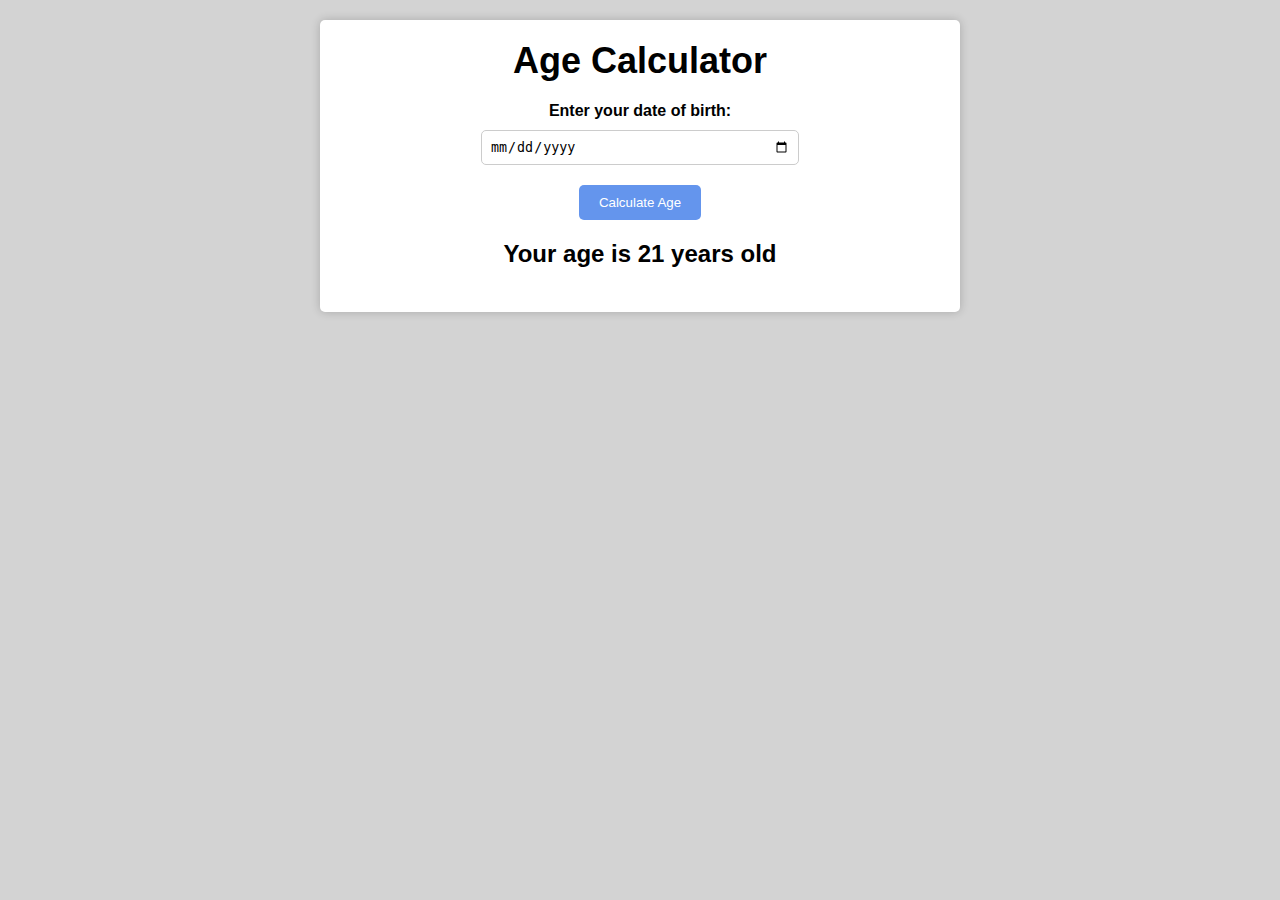
<file: age-calculator-app/index.html>
<!DOCTYPE html>
<html lang="en">
    <head>
        <meta charset="UTF-8" />
        <meta name="viewport" content="width=device-width, initial-scale=1.0" />
        <title>Age Calculator</title>
        <link rel="stylesheet" href="style.css" />
    </head>
    <body>
        <div class="container">
            <h1>Age Calculator</h1>
            <div class="form">
                <label for="birthdate">Enter your date of birth:</label>
                <input type="date" id="birthdate" name="birthdate" />
                <button id="btn">Calculate Age</button>
                <p id="result">Your age is 21 years old</p>
            </div>
        </div>
        <script src="index.js"></script>
    </body>
</html>
</file>
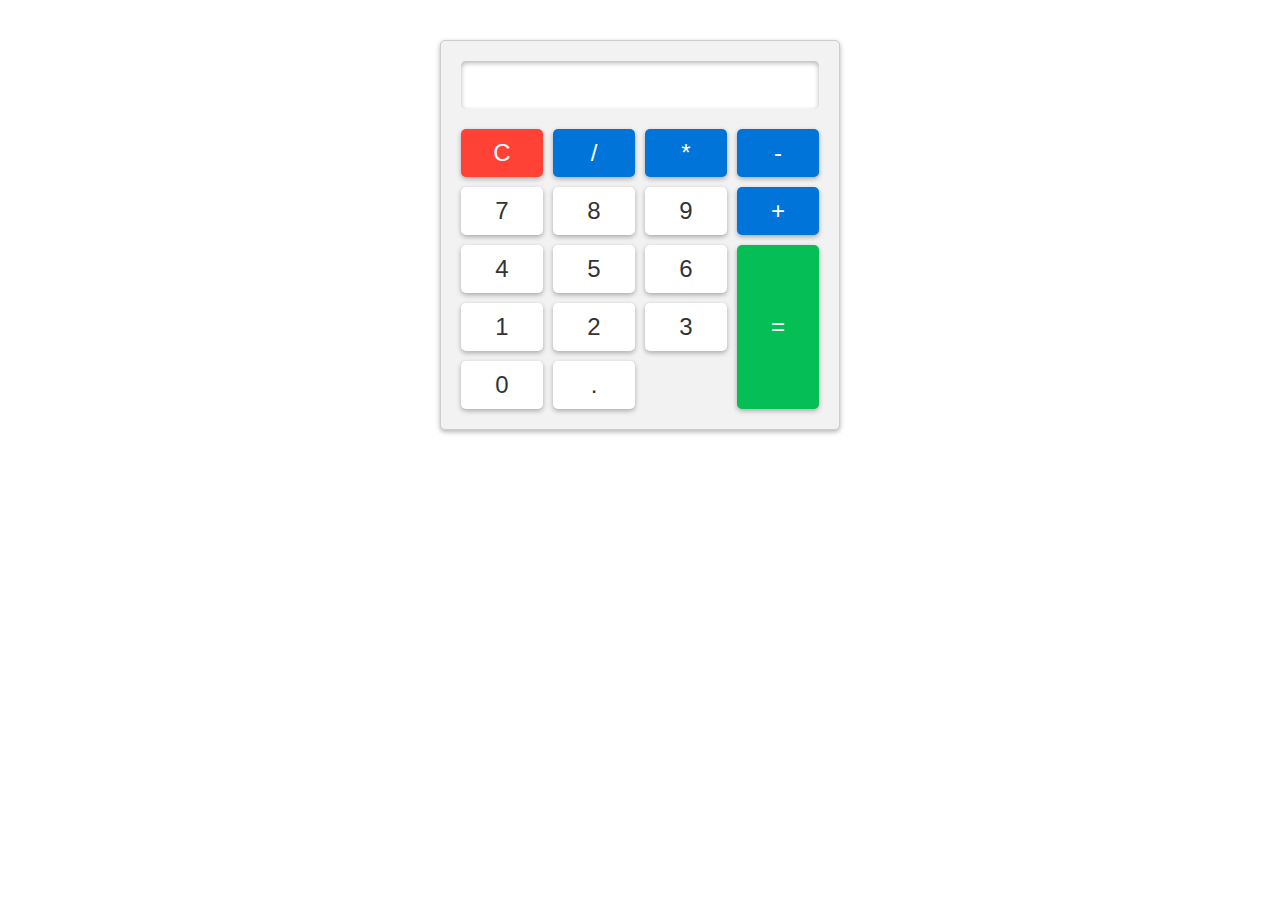
<file: calculator-app/index.html>
<!DOCTYPE html>
<html lang="en">
    <head>
        <meta charset="UTF-8" />
        <meta name="viewport" content="width=device-width, initial-scale=1.0" />
        <title>Calculator-App</title>
        <link rel="stylesheet" href="style.css" />
    </head>
    <body>
        <div class="calculator">
            <input type="text" id="result" readonly />
            <div class="buttons">
                <button class="clear">C</button>
                <button class="operator">/</button>
                <button class="operator">*</button>
                <button class="operator">-</button>
                <button class="number">7</button>
                <button class="number">8</button>
                <button class="number">9</button>
                <button class="operator">+</button>
                <button class="number">4</button>
                <button class="number">5</button>
                <button class="number">6</button>
                <button class="equals">=</button>
                <button class="number">1</button>
                <button class="number">2</button>
                <button class="number">3</button>
                <button class="number">0</button>
                <button class="decimal">.</button>
            </div>
        </div>
        <script src="index.js"></script>
    </body>
</html>
</file>
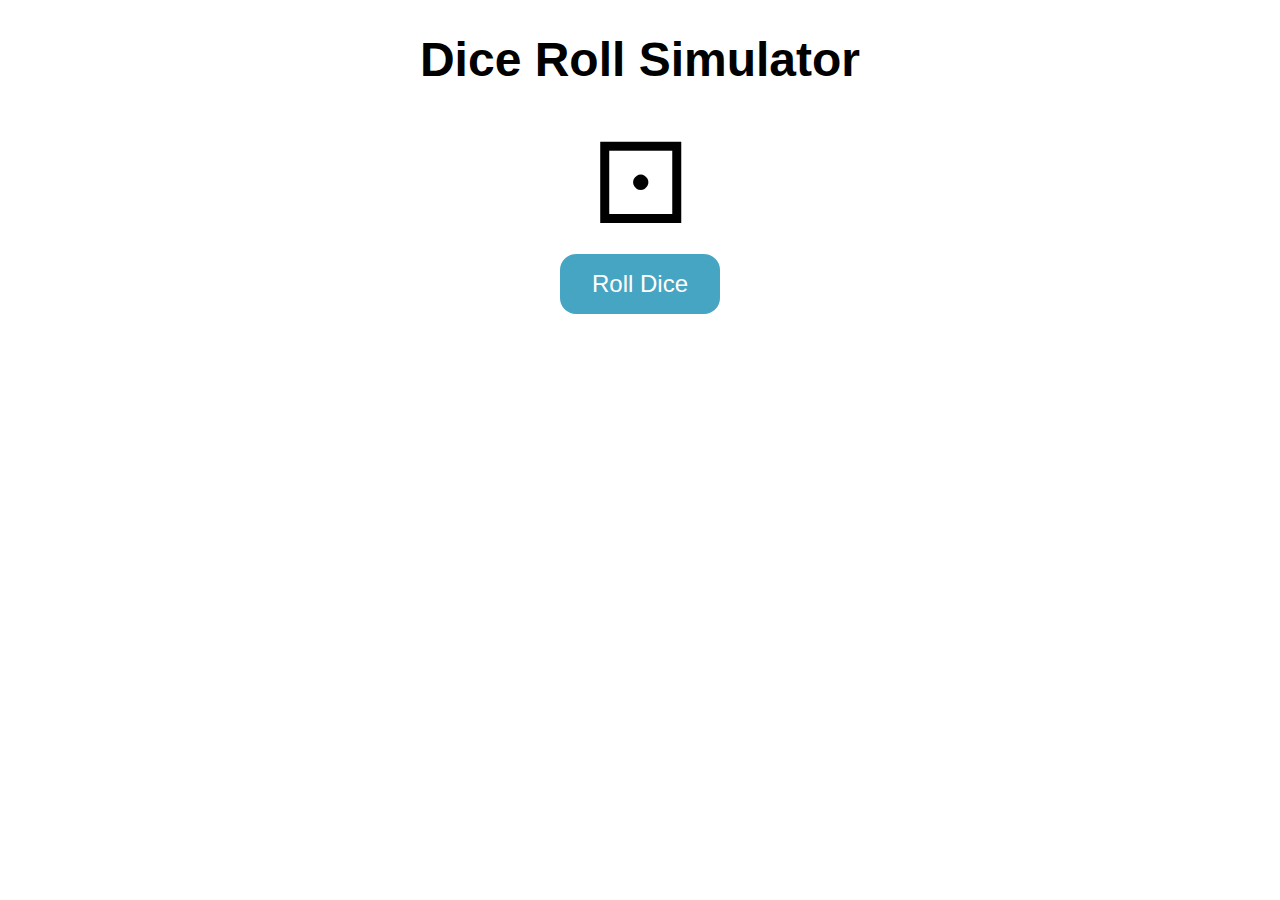
<file: dice-roll-app/index.html>
<!DOCTYPE html>
<html lang="en">
    <head>
        <meta charset="UTF-8" />
        <meta name="viewport" content="width=device-width, initial-scale=1.0" />
        <title>Dice Roll App</title>
        <link rel="stylesheet" href="style.css" />
    </head>
    <body>
        <h1>Dice Roll Simulator</h1>
        <div class="dice" id="dice">&#9856</div>
        <button id="roll-button">Roll Dice</button>
        <ul id="roll-history">
        </ul>
        <script src="index.js"></script>
    </body>
</html>
</file>
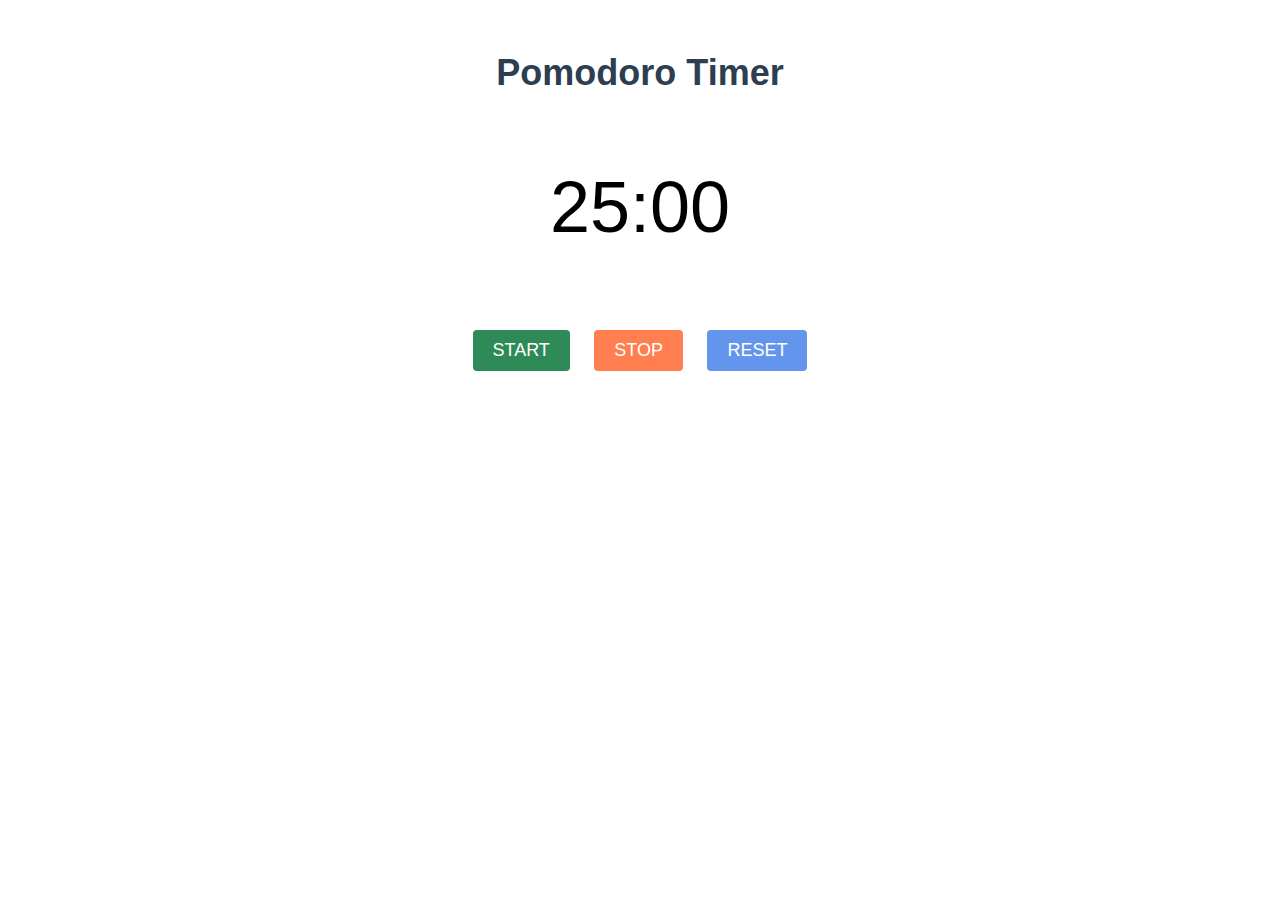
<file: pomodoro-app/index.html>
<!DOCTYPE html>
<html lang="en">
    <head>
        <meta charset="UTF-8" />
        <meta name="viewport" content="width=device-width, initial-scale=1.0" />
        <title>Pomodoro Timer</title>
        <link rel="stylesheet" href="style.css" />
    </head>
    <body>
        <div class="container">
            <h1 class="title">Pomodoro Timer</h1>
            <p class="timer" id="timer">25:00</p>
            <div class="button-wrapper">
                <button id="start">Start</button>
                <button id="stop">Stop</button>
                <button id="reset">Reset</button>
            </div>
        </div>
        <script src="index.js"></script>
    </body>
</html>
</file>
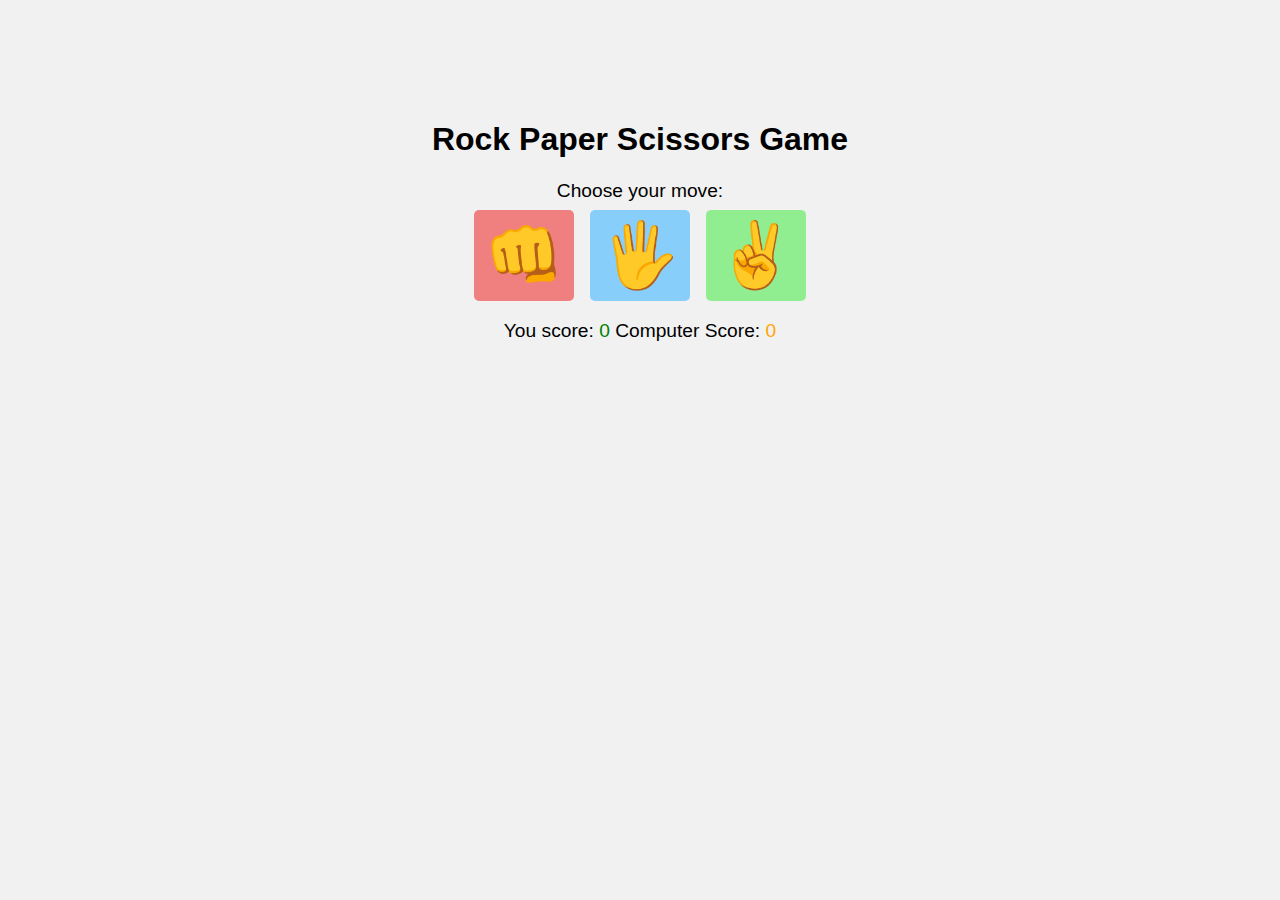
<file: rock-paper-scissors-app/index.html>
<!DOCTYPE html>
<html lang="en">
    <head>
        <meta charset="UTF-8" />
        <meta name="viewport" content="width=device-width, initial-scale=1.0" />
        <title>Rock Paper Scissors</title>
        <link rel="stylesheet" href="style.css" />
    </head>
    <body>
        <h1>Rock Paper Scissors Game</h1>
        <p>Choose your move:</p>
        <div class="buttons">
            <button id="rock">&#x1F44A;</button>
            <button id="paper">&#x1f590;</button>
            <button id="scissors">&#x270C;</button>
        </div>
        <p id="result"></p>
        <p id="scores">
            You score: <span id="user-score">0</span> Computer Score:
            <span id="computer-score">0</span>
        </p>
        <script src="index.js"></script>
    </body>
</html>
</file>
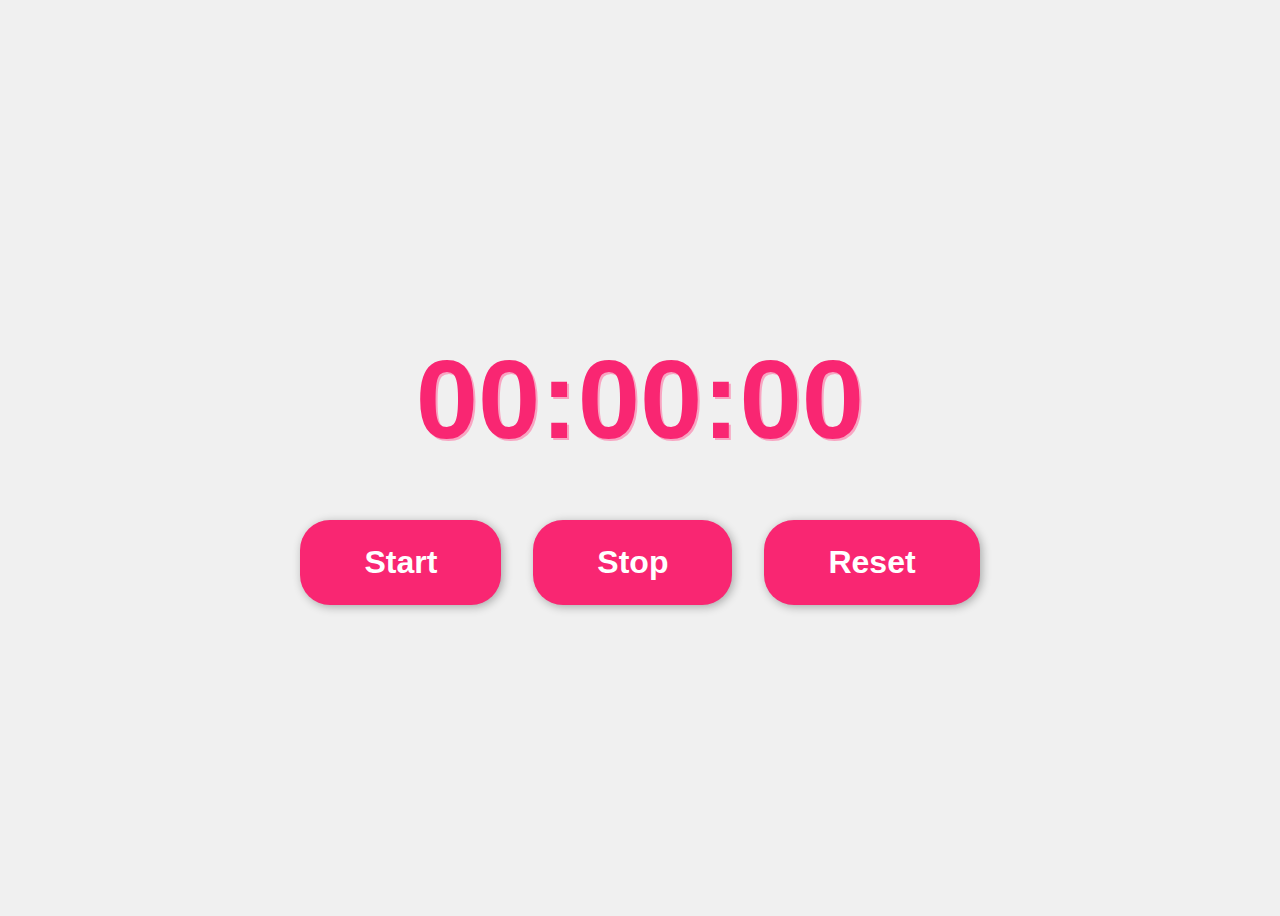
<file: stopwatch-app/index.html>
<!DOCTYPE html>
<html lang="en">
    <head>
        <meta charset="UTF-8" />
        <meta name="viewport" content="width=device-width, initial-scale=1.0" />
        <title>Stopwatch App</title>
        <link rel="stylesheet" href="style.css" />
    </head>
    <body>
        <div id="timer">00:00:00</div>
        <div id="buttons">
            <button id="start">Start</button>
            <button id="stop">Stop</button>
            <button id="reset">Reset</button>
        </div>

        <script src="index.js"></script>
    </body>
</html>
</file>
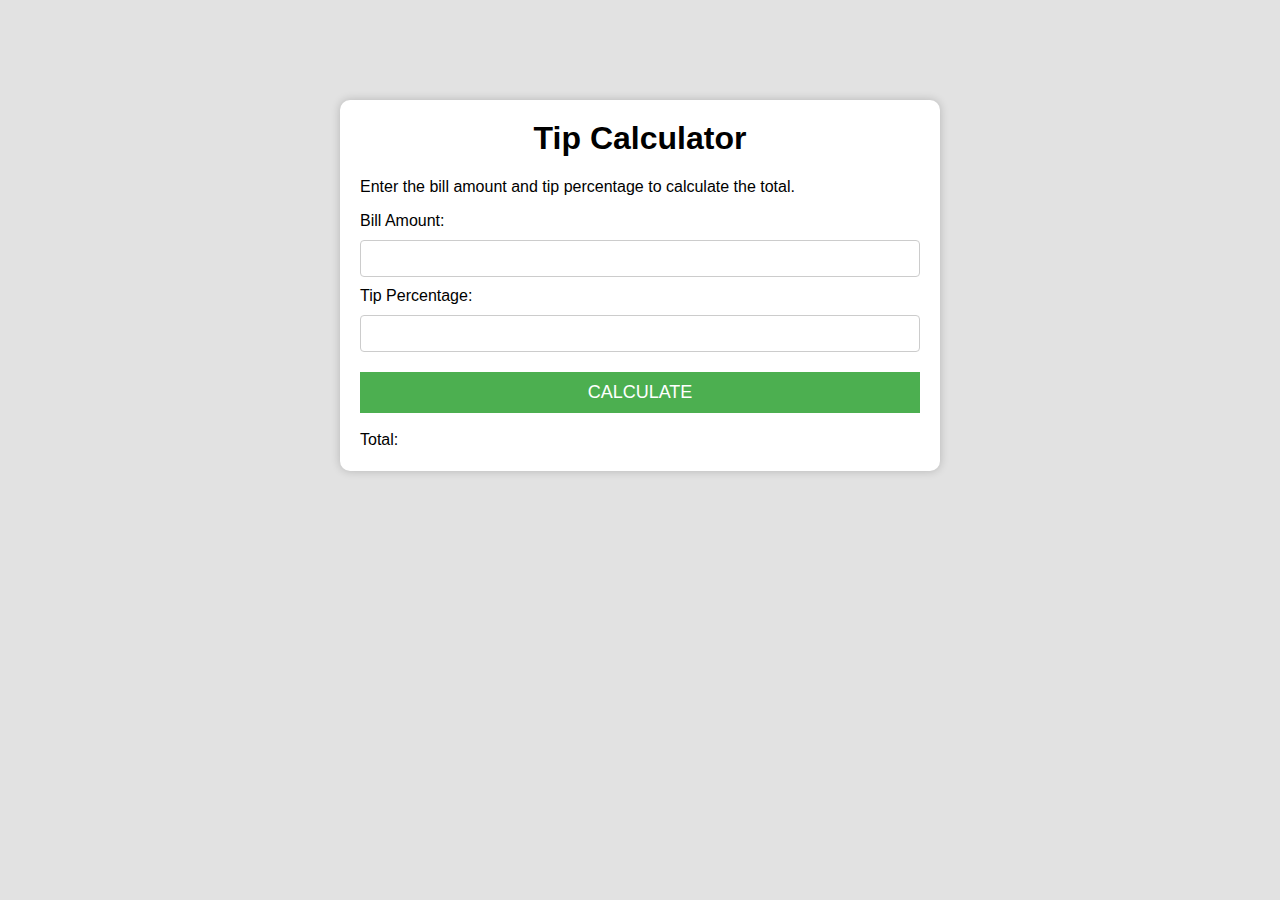
<file: tip-calculator-app/index.html>
<!DOCTYPE html>
<html lang="en">
    <head>
        <meta charset="UTF-8" />
        <meta name="viewport" content="width=device-width, initial-scale=1.0" />
        <title>Tip Calculator</title>
        <link rel="stylesheet" href="style.css" />
    </head>
    <body>
        <div class="container">
            <h1>Tip Calculator</h1>
            <p>
                Enter the bill amount and tip percentage to calculate the total.
            </p>
            <label for="bill">Bill Amount:</label>
            <input type="number" id="bill" />
            <br />
            <label for="tip">Tip Percentage:</label>
            <input type="number" id="tip" />
            <br />
            <button id="calculate">Calculate</button>
            <br />
            <label for="total">Total:</label>
            <span id="total"></span>
        </div>
        <script src="index.js"></script>
    </body>
</html>
</file>
<file: age-calculator-app/style.css>
body {
    margin: 0;
    padding: 20px;
    font-family: "montserrat", sans-serif;
    background-color: lightgray;
}

.container {
    background-color: white;
    box-shadow: 0 0 10px rgba(0, 0, 0, 0.2);
    padding: 20px;
    max-width: 600px;
    margin: 0 auto;
    border-radius: 5px;
}

h1 {
    font-size: 36px;
    text-align: center;
    margin-top: 0;
    margin-bottom: 20px;
}

.form {
    display: flex;
    flex-direction: column;
    align-items: center;
}

label {
    font-weight: bold;
    margin-bottom: 10px;
}

input {
    padding: 8px;
    border: 1px solid #ccc;
    border-radius: 5px;
    width: 100%;
    max-width: 300px;
}

button {
    background-color: cornflowerblue;
    color: white;
    border: none;
    padding: 10px 20px;
    border-radius: 5px;
    margin-top: 10px;
    cursor: pointer;
    transition: background-color 0.3s ease;
    margin-top: 20px;
}

button:hover {
    background-color: darkcyan;
}

#result {
    margin-top: 20px;
    font-size: 24px;
    font-weight: bold;
}
</file>
<file: calculator-app/style.css>
* {
    box-sizing: border-box;
    margin: 0;
}

.calculator {
    background-color: #f2f2f2;
    padding: 20px;
    max-width: 400px;
    margin: 0 auto;
    border: solid 1px #ccc;
    box-shadow: 0 2px 5px rgba(0, 0, 0, 0.3);
    border-radius: 5px;
    margin-top: 40px;
}

#result {
    width: 100%;
    padding: 10px;
    font-size: 24px;
    border: none;
    box-shadow: 0 2px 5px rgba(0, 0, 0, 0.3) inset;
    border-radius: 5px;
}

.buttons {
    display: grid;
    grid-template-columns: repeat(4, 1fr);
    grid-gap: 10px;
    margin-top: 20px;
}

button {
    padding: 10px;
    font-size: 24px;
    border: none;
    box-shadow: 0 2px 5px rgba(0, 0, 0, 0.3);
    border-radius: 5px;
    cursor: pointer;
    transition: background-color 0.3s ease;
}

button:hover {
    /* background-color: #ddd; */
    opacity: 0.7;
}

.clear {
    background-color: #ff4136;
    color: #fff;
}

.number,
.decimal {
    background-color: #fff;
    color: #333;
}

.operator {
    background-color: #0074d9;
    color: #fff;
}

.equals {
    background-color: #05be55;
    grid-row: span 3;
    color: #fff;
}
</file>
<file: dice-roll-app/style.css>
body {
    font-family: "Open Sans", sans-serif;
    text-align: center;
    margin: 0;
}

h1 {
    font-size: 3rem;
    margin-top: 2rem;
}

.dice {
    font-size: 7rem;
    margin: 5px;
    animation-duration: 1s;
    animation-fill-mode: forwards;
}

.roll-animation {
    animation-name: roll;
}

@keyframes roll {
    0% {
        transform: rotateY(0deg) rotateX(0deg);
    }
    100% {
        transform: rotateY(720deg) rotateX(720deg);
    }
}

button {
    background-color: #47a5c4;
    color: white;
    font-size: 1.5rem;
    padding: 1rem 2rem;
    border: none;
    border-radius: 1rem;
    cursor: pointer;
    transition: background-color 0.3s ease;
}

button:hover {
    background-color: #2e8baf;
}

ul {
    list-style: none;
    padding: 0;
    max-width: 600px;
    margin: 2rem auto;
}

li {
    font-size: 1.5rem;
    padding: 0.2rem 1.5rem;
    margin: 0.5rem;
    background-color: #f2f2f2;
    border-radius: 0.5rem;
    box-shadow: 0 2px 2px rgba(0, 0, 0, 0.3);
    display: flex;
    justify-content: space-between;
    align-items: center;
}

li span {
    font-size: 3rem;
}
</file>
<file: pomodoro-app/style.css>
.container {
    margin: 0 auto;
    max-width: 400px;
    text-align: center;
    padding: 20px;
    font-family: "Roboto", sans-serif;
}

.title {
    font-size: 36px;
    margin-bottom: 10px;
    color: #2c3e50;
}

.timer {
    font-size: 72px;
    color: 2c3e50;
}

button {
    font-size: 18px;
    padding: 10px 20px;
    margin: 10px;
    color: white;
    border: none;
    border-radius: 4px;
    cursor: pointer;
    text-transform: uppercase;
    transition: opacity 0.3s ease-in-out;
}

button:hover {
    opacity: 0.7;
}

#start {
    background-color: seagreen;
}

#stop {
    background-color: coral;
}

#reset {
    background-color: cornflowerblue;
}
</file>
<file: rock-paper-scissors-app/style.css>
body {
    background-color: #f1f1f1;
    font-family: Arial, Helvetica, sans-serif;
    margin: 0;
    padding: 0;
}

h1 {
    font-size: 2rem;
    text-align: center;
    padding-top: 100px;
}

p {
    font-size: 1.2rem;
    text-align: center;
    margin-bottom: 0.5rem;
}

.buttons {
    display: flex;
    justify-content: center;
}

button {
    border: none;
    font-size: 4rem;
    margin: 0 0.5rem;
    padding: 0.5rem;
    width: 100px;
    border-radius: 5px;
    transition: all 0.3s ease-in-out;
}

button:hover {
    opacity: 0.7;
}

#rock {
    background-color: lightcoral;
}

#paper {
    background-color: lightskyblue;
}

#scissors {
    background-color: lightgreen;
}

#user-score {
    color: green;
}
#computer-score {
    color: orange;
}
</file>
<file: stopwatch-app/style.css>
body {
    background-color: #f0f0f0;
    font-family: "Poppins", sans-serif;
    display: flex;
    flex-direction: column;
    justify-content: center;
    min-height: 100vh;
    overflow: hidden;
    align-items: center;
}

#timer {
    font-size: 7rem;
    font-weight: 700;
    text-shadow: 2px 2px #f8a5c2;
    color: #f92672;
    width: 600px;
    text-align: center;
    margin: 40px auto;
}

#buttons {
    display: flex;
    justify-content: center;
}

button {
    background-color: #f92672;
    color: white;
    border: none;
    font-size: 2rem;
    font-weight: bold;
    padding: 1.5rem 4rem;
    margin: 1rem;
    border-radius: 30px;
    cursor: pointer;
    box-shadow: 2px 2px 10px rgba(0, 0, 0, 0.3);
    transition: all 0.2s;
}

button:hover {
    background-color: #f44583;
    box-shadow: 2px 2px 10px rgba(0, 0, 0, 0.5);
}

button[disabled] {
    opacity: 0.5;
    cursor: default;
}

@media screen and (max-width: 800px) {
    #timer {
        font-size: 4rem;
        width: 350px;
    }
    button {
        font-size: 1.5rem;
        padding: 1rem 2rem;
    }
}
</file>
<file: tip-calculator-app/style.css>
* {
    box-sizing: border-box;
}

body {
    background-color: rgb(226, 226, 226);
    font-family: Helvetica, sans-serif;
}

.container {
    background-color: white;
    max-width: 600px;
    margin: 100px auto;
    padding: 20px;
    box-shadow: 0 0 10px rgba(0, 0, 0, 0.2);
    border-radius: 10px;
}

h1 {
    margin-top: 0;
    text-align: center;
}

input {
    padding: 10px;
    border: 1px solid #ccc;
    border-radius: 4px;
    margin: 10px 0;
    width: 100%;
}

button {
    background-color: #4caf50;
    color: white;
    padding: 10px;
    border: none;
    cursor: pointer;
    margin: 10px 0;
    width: 100%;
    font-size: 18px;
    text-transform: uppercase;
    transition: background-color 0.3s ease;
}

button:hover {
    background-color: #45a049;
}

#total {
    font-size: 24px;
    font-weight: bold;
    margin-top: 10px;
}
</file>
